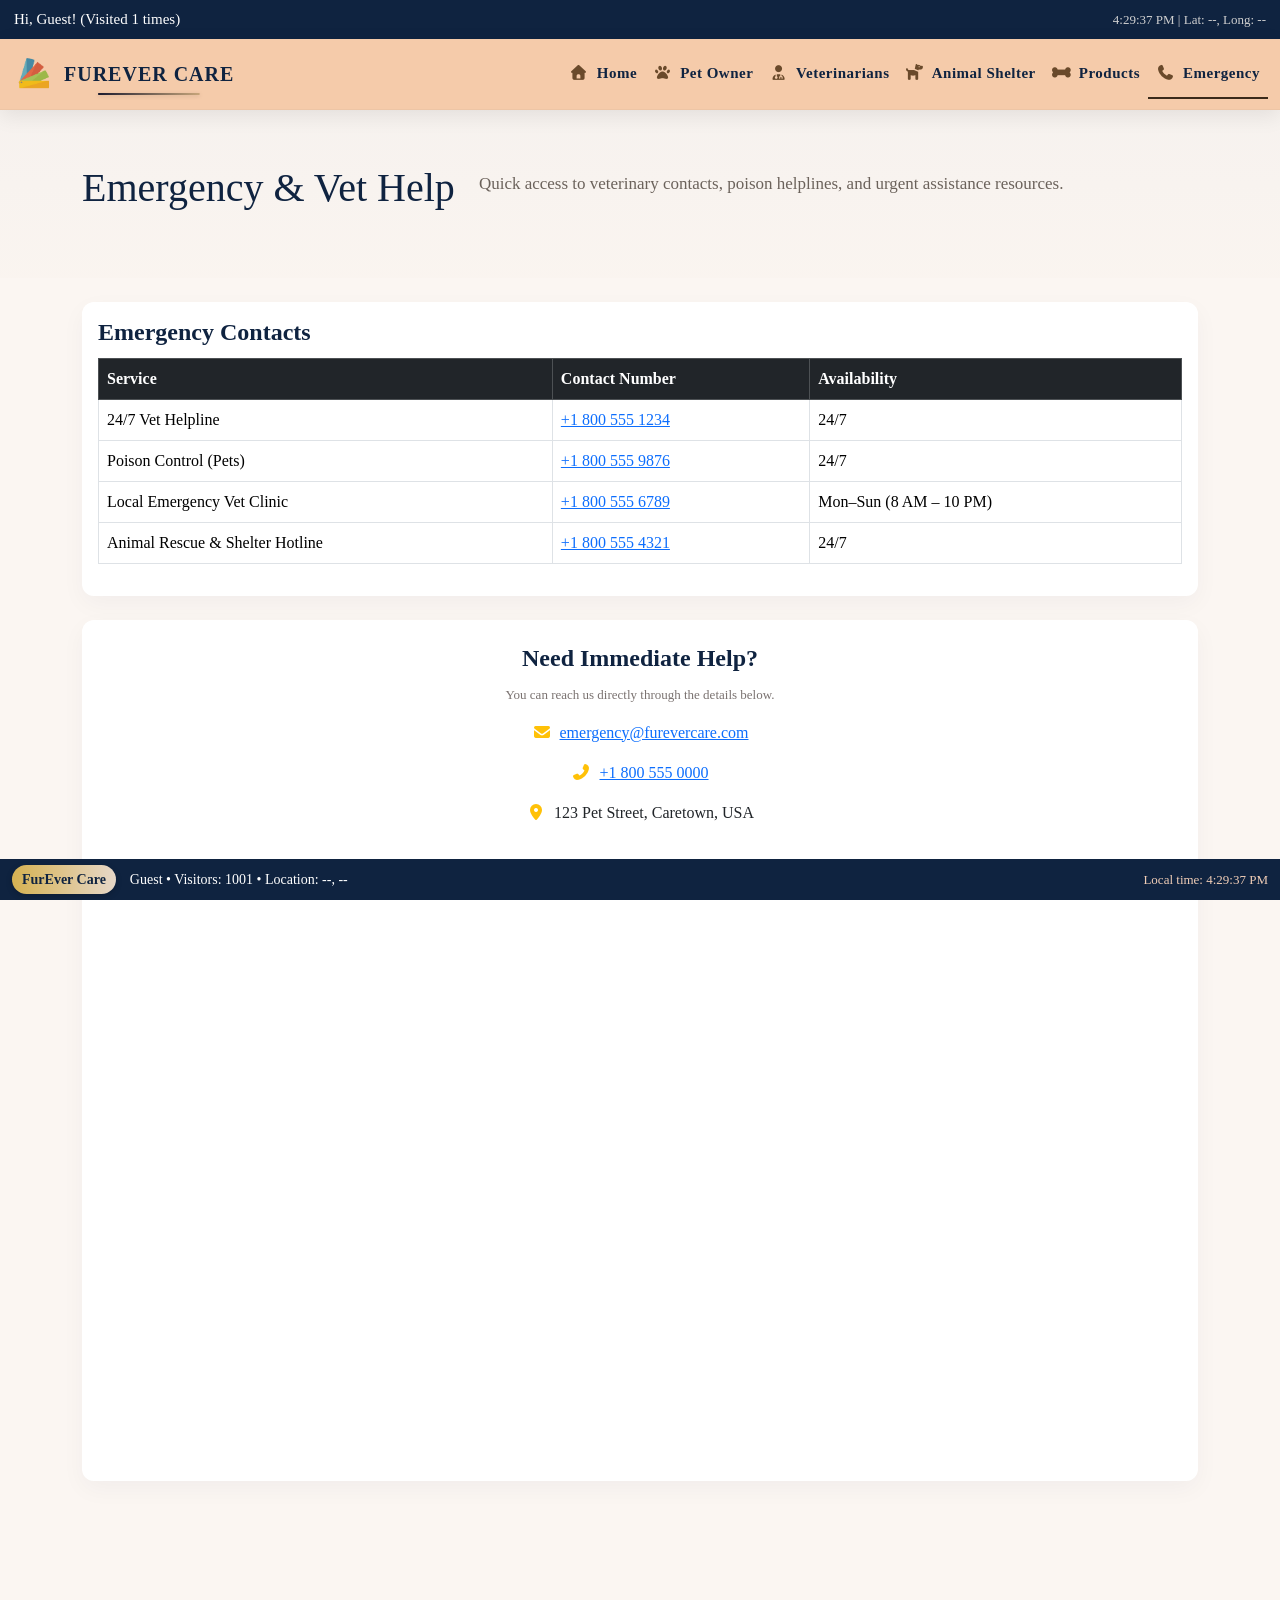
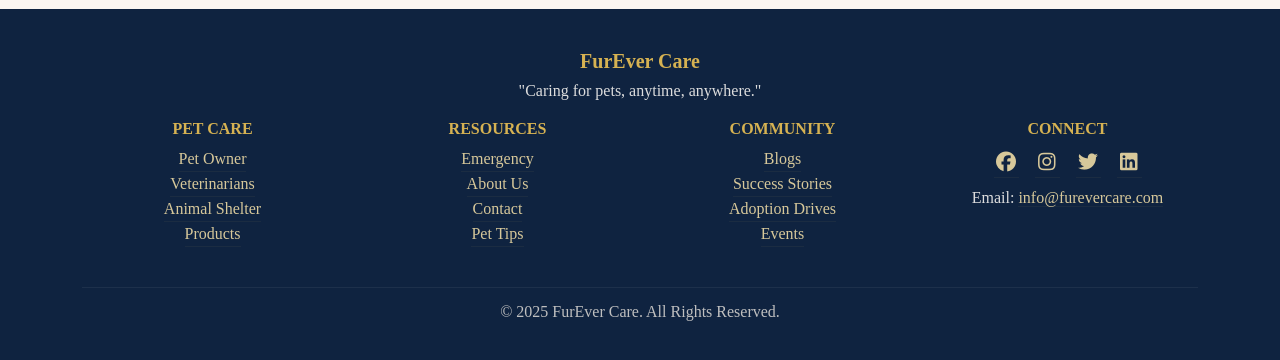
<file: emergency.html>
<!DOCTYPE html>
<html lang="en">
<head>
  <meta charset="utf-8" />
  <meta name="viewport" content="width=device-width,initial-scale=1" />
  <title>FurEver Care — Emergency & Vet Help</title>

  <!-- local CSS -->
  <link rel="stylesheet" href="css/all.min.css">
  <link rel="stylesheet" href="css/bootstrap.min.css">
  <link rel="stylesheet" href="css/aos.css">
  <link rel="stylesheet" href="css/style.css">
</head>
<body>
    <!-- Loading Screen -->
<div id="loadingScreen">
  <div class="loader">
    <img src="images/logo.png" alt="logo" class="loader-logo">
    <p class="loader-text">Loading FurEver Care...</p>
    <div class="paw-animation">
      <i class="fas fa-paw"></i>
      <i class="fas fa-paw"></i>
      <i class="fas fa-paw"></i>
    </div>
  </div>
</div>


  <!-- Top info bar -->
  <div class="top-info">
    <div class="left" id="topLeft">Hi, Guest! (<span id="visitCountText">Visited 1 time</span>)</div>
    <div class="right" id="topRight">--:--:-- AM | Lat: --, Long: --</div>
  </div>

  <!-- Navbar -->
  <nav class="navbar navbar-expand-lg custom-navbar">
    <div class="container-fluid">
      <a class="navbar-brand d-flex align-items-center" href="home.html">
        <img src="images/logo.png" alt="logo" class="logo img-fluid me-2" style="max-height:40px;">
        <span class="brand-text">FUREVER CARE</span>
      </a>

      <button class="navbar-toggler" type="button" data-bs-toggle="collapse" data-bs-target="#mainNavbar">
        <span class="navbar-toggler-icon"></span>
      </button>

      <div class="collapse navbar-collapse" id="mainNavbar">
        <ul class="navbar-nav ms-auto">
          <li class="nav-item"><a class="nav-link" href="home.html"><i class="fas fa-home"></i> Home</a></li>
          <li class="nav-item"><a class="nav-link" href="owner.html"><i class="fas fa-paw"></i> Pet Owner</a></li>
          <li class="nav-item"><a class="nav-link" href="vet.html"><i class="fas fa-user-md"></i> Veterinarians</a></li>
          <li class="nav-item"><a class="nav-link" href="shelter.html"><i class="fas fa-dog"></i> Animal Shelter</a></li>
          <li class="nav-item"><a class="nav-link" href="products.html"><i class="fas fa-bone"></i> Products</a></li>
          <li class="nav-item"><a class="nav-link active" href="emergency.html"><i class="fas fa-phone"></i> Emergency</a></li>
          <!-- <li class="nav-item"><a class="nav-link" href="contact.html"><i class="fas fa-envelope"></i> Contact</a></li> -->
        </ul>
      </div>
    </div>
  </nav>

  <!-- Hero -->
  <section class="hero">
    <div class="inner container text-center">
      <h1>Emergency & Vet Help</h1>
      <p class="lead">Quick access to veterinary contacts, poison helplines, and urgent assistance resources.</p>
    </div>
  </section>

  <main class="container">

    <!-- Emergency Table -->
    <div class="card p-3 mb-4" data-aos="fade-up">
      <h4 class="section-title">Emergency Contacts</h4>
      <div class="table-responsive">
        <table class="table table-bordered align-middle">
          <thead class="table-dark">
            <tr>
              <th>Service</th>
              <th>Contact Number</th>
              <th>Availability</th>
            </tr>
          </thead>
          <tbody>
            <tr>
              <td>24/7 Vet Helpline</td>
              <td><a href="tel:+18005551234">+1 800 555 1234</a></td>
              <td>24/7</td>
            </tr>
            <tr>
              <td>Poison Control (Pets)</td>
              <td><a href="tel:+18005559876">+1 800 555 9876</a></td>
              <td>24/7</td>
            </tr>
            <tr>
              <td>Local Emergency Vet Clinic</td>
              <td><a href="tel:+18005556789">+1 800 555 6789</a></td>
              <td>Mon–Sun (8 AM – 10 PM)</td>
            </tr>
            <tr>
              <td>Animal Rescue & Shelter Hotline</td>
              <td><a href="tel:+18005554321">+1 800 555 4321</a></td>
              <td>24/7</td>
            </tr>
          </tbody>
        </table>
      </div>
    </div>

    <!-- Contact Block -->
    <div class="card p-4 mb-4 text-center" data-aos="fade-up">
      <h4 class="section-title">Need Immediate Help?</h4>
      <p class="tiny">You can reach us directly through the details below.</p>
      <p><i class="fas fa-envelope me-2 text-warning"></i><a href="mailto:emergency@furevercare.com">emergency@furevercare.com</a></p>
      <p><i class="fas fa-phone-alt me-2 text-warning"></i><a href="tel:+18005550000">+1 800 555 0000</a></p>
      <p><i class="fas fa-map-marker-alt me-2 text-warning"></i>123 Pet Street, Caretown, USA</p>
      <div class="ratio ratio-16x9 mt-3">
        <iframe src="https://maps.google.com/maps?q=New%20York&t=&z=13&ie=UTF8&iwloc=&output=embed" allowfullscreen></iframe>
      </div>
    </div>

  </main>

  <!-- ticker -->
  <div class="ticker">
    <div class="chip">FurEver Care</div>
    <div id="tickerText" style="flex:1;">Loading time & location...</div>
    <div class="tiny">Local time: <span id="localClock">--:--:--</span></div>
  </div>

  <!-- Footer -->
  <footer class="lux-footer mt-4">
    <div class="container text-center">
      <div class="footer-logo-wrap mb-2">
        <h3 class="footer-brand-text mt-1">FurEver Care</h3>
        <p class="footer-tagline">"Caring for pets, anytime, anywhere."</p>
      </div>
      <div class="row justify-content-center">
        <div class="col-md-3 col-6 mb-3">
          <h6 class="footer-heading">Pet Care</h6>
          <ul class="list-unstyled footer-links">
            <li><a href="owner.html">Pet Owner</a></li>
            <li><a href="vet.html">Veterinarians</a></li>
            <li><a href="shelter.html">Animal Shelter</a></li>
            <li><a href="products.html">Products</a></li>
          </ul>
        </div>
        <div class="col-md-3 col-6 mb-3">
          <h6 class="footer-heading">Resources</h6>
          <ul class="list-unstyled footer-links">
            <li><a href="emergency.html">Emergency</a></li>
            <li><a href="about.html">About Us</a></li>
            <li><a href="contact.html">Contact</a></li>
            <li><a href="#">Pet Tips</a></li>
          </ul>
        </div>
        <div class="col-md-3 col-6 mb-3">
          <h6 class="footer-heading">Community</h6>
          <ul class="list-unstyled footer-links">
            <li><a href="#">Blogs</a></li>
            <li><a href="#">Success Stories</a></li>
            <li><a href="#">Adoption Drives</a></li>
            <li><a href="#">Events</a></li>
          </ul>
        </div>
        <div class="col-md-3 col-6 mb-3">
          <h6 class="footer-heading">Connect</h6>
          <div class="social-icons mb-2">
            <a href="https://www.facebook.com/login" target="_blank"><i class="fab fa-facebook"></i></a>
            <a href="https://www.instagram.com/accounts/login/" target="_blank"><i class="fab fa-instagram"></i></a>
            <a href="https://twitter.com/login" target="_blank"><i class="fab fa-twitter"></i></a>
            <a href="https://www.linkedin.com/login" target="_blank"><i class="fab fa-linkedin"></i></a>
          </div>
          <p class="footer-contact">Email: <a href="mailto:info@furevercare.com">info@furevercare.com</a></p>
        </div>
      </div>
      <div class="footer-bottom mt-2">
        <p>&copy; 2025 FurEver Care. All Rights Reserved.</p>
      </div>
    </div>
  </footer>

  <!-- Scripts -->
  <script src="js/bootstrap.bundle.min.js"></script>
  <script src="js/aos.js"></script>
  <script src="js/emergency.js"></script>

  <script>
  window.addEventListener("load", () => {
    const loader = document.getElementById("loadingScreen");
    if (loader) {
      loader.classList.add("hidden"); // fade out
    }
  });
</script>


</body>
</html>
</file>
<file: css/style.css>
/* Color palette */
:root {
  --nav-peach: #f5cbaa;
  --nav-navy: #0f2340;
  --gold: #d6b252;
  --muted: #fbf6f2;
  --accent: #80502c;
  --card-bg: #ffffff;
  --text: #101428;
}

body {
  background: var(--muted);
  color: var(--text);
  font-family: "Playfair Display", serif;
  margin: 0;
  padding: 0;
}

/* Thin top info bar */
.top-info {
  background: var(--nav-navy);
  color: #fff;
  padding: 8px 14px;
  font-size: 14px;
  display: flex;
  justify-content: space-between;
  align-items: center;
  gap: 12px;
}

.top-info .left {
  font-size: 15px;
}

.top-info .right {
  font-size: 13px;
  color: #cfcfcf;
}

/* Navbar */
.navbar {
  position: sticky;
  top: 0;
  background: var(--nav-peach);
  font-family: 'Playfair Display', serif;
  font-weight: 600;
  font-size: 15px;
  padding: 10px 0;
  box-shadow: 0 6px 20px rgba(0, 0, 0, 0.08);
  z-index: 1050;
  /*above content */
  letter-spacing: 0.5px;
  border-bottom: 1px solid rgba(0, 0, 0, 0.03);
}

.navbar-brand .logo {
  width: 44px;
  height: auto;
  margin-right: 8px;
}

.brand-text {
  font-family: "Cinzel", serif;
  font-weight: 700;
  color: var(--nav-navy);
  letter-spacing: 1px;
  font-size: 20px;
  position: relative;
  display: inline-block;
}

.brand-text::after {
  content: '';
  position: absolute;
  bottom: -0.3em;
  left: 50%;
  transform: translateX(-50%);
  width: 60%;
  height: 2px;
  background: linear-gradient(90deg, #1a1a2e, #C7A57A);
  border-radius: 2px;
  box-shadow: 0 1px 4px rgba(0, 0, 0, 0.15);
}

/* nav links */
.navbar .nav-link {
  color: var(--nav-navy) !important;
  font-weight: 600;
  font-size: 15px;
  /* fixed ittt*/
  padding: 10px 14px;
  position: relative;
  transition: all .25s ease;
}

.navbar .nav-link i {
  margin-right: 4px;
  color: #6a4a2b;
}

.navbar .nav-link:hover {
  color: var(--accent) !important;
  transform: translateY(-2px);
}

.navbar .nav-link::after {
  content: "";
  position: absolute;
  left: 0;
  bottom: -4px;
  width: 0;
  height: 2px;
  background-color: #3a2a1a;
  transition: width 0.3s ease;
}

.navbar .nav-link:hover::after,
.navbar .nav-link.active::after {
  width: 100%;
}

.navbar .nav-link.active {
  font-weight: 700;
}

/* Hero section */
.hero {
  background: linear-gradient(180deg, rgba(15, 35, 64, 0.02), rgba(199, 165, 122, 0.02));
  padding: 54px 0;
  margin-bottom: 24px;
}

.hero .inner {
  max-width: 1140px;
  margin: 0 auto;
  display: flex;
  align-items: center;
  gap: 24px;
}

.hero .hero-left {
  flex: 1;
}

.hero h1 {
  font-family: "Cinzel", serif;
  font-size: clamp(26px, 4vw, 40px);
  color: var(--nav-navy);
  margin: 0 0 12px;
}

.hero p {
  color: #6b625b;
  margin-bottom: 20px;
  font-size: 17px;
  max-width: 640px;
}

.btn-cta {
  background: linear-gradient(90deg, var(--nav-navy), var(--gold));
  color: #fff;
  padding: 14px 28px;
  border-radius: 34px;
  border: none;
  font-weight: 700;
  box-shadow: 0 18px 30px rgba(15, 35, 64, 0.12);
  transition: transform .25s ease, box-shadow .25s ease;
}

.btn-cta:hover {
  transform: translateY(-4px);
  box-shadow: 0 26px 50px rgba(15, 35, 64, 0.18);
}

/* Bootstrap button override */
.btn-primary {
  background: linear-gradient(90deg, var(--nav-navy), var(--gold));
  border: none;
  color: #fff;
  font-weight: 600;
  transition: all 0.3s ease;
}

.btn-primary:hover {
  background: linear-gradient(90deg, var(--gold), var(--nav-navy));
  transform: translateY(-2px);
  box-shadow: 0 4px 12px rgba(0, 0, 0, 0.2);
}

.btn-outline-secondary {
  border-color: var(--accent);
  color: var(--accent);
}

.btn-outline-secondary:hover {
  background: var(--accent);
  color: #fff;
}

/* Cards */
.card {
  background: var(--card-bg);
  border-radius: 12px;
  border: none;
  padding: 18px;
  box-shadow: 0 8px 24px rgba(15, 35, 64, 0.04);
}

/* Section titles */
.section-title {
  font-family: "Cinzel", serif;
  color: var(--nav-navy);
  font-weight: 700;
  margin-bottom: 12px;
}

.tiny {
  color: #7a7270;
  font-size: 13px;
}

/* Product card */
.product-card {
  border-radius: 12px;
  overflow: hidden;
  background: linear-gradient(180deg, #fff, #fbf7f2);
  transition: transform .28s ease, box-shadow .28s ease;
}

.product-card img {
  width: 100%;
  height: 160px;
  object-fit: cover;
  display: block;
  transition: transform .5s ease;
}

.product-card:hover {
  transform: translateY(-8px);
  box-shadow: 0 20px 40px rgba(15, 35, 64, 0.08);
}

.product-card:hover img {
  transform: scale(1.06);
}

/* Feeding Chart */
#feedingChart {
  width: 100% !important;
  height: 240px !important;
}

/* Pet summary */
.pet-summary {
  border-left: 4px solid var(--gold);
  padding-left: 12px;
  background: rgba(215, 182, 110, 0.03);
  border-radius: 6px;
}

/* Elegant bottom ticker */
.ticker {
  position: fixed;
  bottom: 0;
  left: 0;
  width: 100%;
  background: var(--nav-navy);
  color: #fff;
  font-size: 14px;
  padding: 6px 12px;
  display: flex;
  align-items: center;
  gap: 14px;
  z-index: 1040;
  overflow: hidden;
}

/* gold chip (brand tag) */
.ticker .chip {
  background: linear-gradient(90deg, var(--gold), #e6d7c8);
  color: var(--nav-navy);
  padding: 4px 10px;
  border-radius: 20px;
  font-weight: 700;
  white-space: nowrap;
  box-shadow: 0 2px 6px rgba(0, 0, 0, 0.2);
}

/* scrolling text */
.ticker-text {
  flex: 1;
  white-space: nowrap;
  overflow: hidden;
  position: relative;
}

.ticker-text span {
  display: inline-block;
  padding-left: 100%;
  animation: tickerScroll 18s linear infinite;
}

@keyframes tickerScroll {
  0% {
    transform: translateX(0);
  }

  100% {
    transform: translateX(-100%);
  }
}

/* clock on right */
.ticker .tiny {
  font-size: 13px;
  color: #f0cdb6;
  white-space: nowrap;
}

/* Footer */
.lux-footer {
  background: var(--nav-navy);
  color: #ddd;
  padding: 36px 0 20px;
  font-family: "Playfair Display", serif;
  width: 100%;
  left: 0;
  bottom: 0;
}

.lux-footer .footer-brand-text {
  color: var(--gold);
  font-weight: 700;
  font-size: 20px;
  margin-bottom: 6px;
}

.lux-footer a {
  color: #d7c89a;
  text-decoration: none;
  border-bottom: 1px solid rgba(215, 182, 110, 0.06);
}

.lux-footer .footer-heading {
  color: var(--gold);
  font-weight: 700;
  text-transform: uppercase;
  margin-bottom: 8px;
}

.footer-bottom {
  border-top: 1px solid rgba(255, 255, 255, 0.06);
  margin-top: 18px;
  padding-top: 12px;
  color: #bfbfbf;
  text-align: center;
}

/* Footer social icons hover animation */
.lux-footer .social-icons a {
  display: inline-block;
  font-size: 20px;
  margin: 0 6px;
  color: #d7c89a;
  transition: transform 0.3s ease, color 0.3s ease, text-shadow 0.3s ease;
}

.lux-footer .social-icons a:hover {
  color: var(--gold);
  transform: translateY(-4px) scale(1.15);
  text-shadow: 0 0 12px rgba(214, 178, 82, 0.8);
}

/* Footer links hover effect */
.lux-footer .footer-links a {
  position: relative;
  display: inline-block;
  color: #d7c89a;
  text-decoration: none;
  transition: color 0.3s ease;
}

.lux-footer .footer-links a::after {
  content: "";
  position: absolute;
  left: 0;
  bottom: -2px;
  width: 0%;
  height: 2px;
  background: linear-gradient(90deg, transparent, var(--gold), transparent);
  transition: width 0.4s ease;
}

.lux-footer .footer-links a:hover {
  color: var(--gold);
}

.lux-footer .footer-links a:hover::after {
  width: 100%;
}

/* trying to make footer sticky to bottom on short pages */
body {
  display: flex;
  min-height: 100vh;
  flex-direction: column;
}

main {
  flex: none;
  /* stop forcing footer behavior */
  padding-bottom: 80px;
  /* leave space for footer */
}



/* Responsstuff*/
@media (max-width: 991px) {
  .hero .inner {
    flex-direction: column;
    text-align: center;
  }

  .hero .hero-left,
  .hero .hero-right {
    width: 100%;
  }

  .navbar .navbar-nav {
    gap: 8px;
  }
}

/* Animations */
[data-aos="fade-up"] {
  transition: transform .6s ease, opacity .6s ease;
}

.navbar-toggler {
  border: none;
  background: transparent;
}

/* .navbar-toggler-icon {
  background-image: url("data:image/svg+xml,%3csvg xmlns='http://www.w3.org/2000/svg' fill='%233a2a1a' viewBox='0 0 30 30'%3e%3cpath stroke='rgba%2838,38,38,1%29' stroke-width='2' d='M4 7h22M4 15h22M4 23h22'/%3e%3c/svg%3e");
} */
/* Footer social icons hover animation */
.lux-footer .social-icons a {
  display: inline-block;
  font-size: 20px;
  margin: 0 6px;
  color: #d7c89a;
  transition: transform 0.3s ease, color 0.3s ease, text-shadow 0.3s ease;
}

.lux-footer .social-icons a:hover {
  color: var(--gold);
  transform: translateY(-4px) scale(1.15);
  text-shadow: 0 0 12px rgba(214, 178, 82, 0.8);
}

/* Footer links hover effect */
.lux-footer .footer-links a {
  position: relative;
  display: inline-block;
  color: #d7c89a;
  text-decoration: none;
  transition: color 0.3s ease;
}

.lux-footer .footer-links a::after {
  content: "";
  position: absolute;
  left: 0;
  bottom: -2px;
  width: 0%;
  height: 2px;
  background: linear-gradient(90deg, transparent, var(--gold), transparent);
  transition: width 0.4s ease;
}

.lux-footer .footer-links a:hover {
  color: var(--gold);
}

.lux-footer .footer-links a:hover::after {
  width: 100%;
}

.navbar-brand {
  margin-right: 0 !important;
  padding-left: 0 !important;
}

/* Better looking toggler */
.navbar-toggler {
  border: none;
  font-size: 1.4rem;
  color: #2b2b2b;
}

.navbar-toggler:focus {
  box-shadow: none;
}

/* Hide toggler on large screens (force it just in case) */
@media (min-width: 992px) {
  .navbar-toggler {
    display: none;
  }
}

/* Emergency page specific styles */

/* Emergency contacts table */
.emergency-table {
  width: 100%;
  border-collapse: collapse;
  margin: 1rem 0;
  background: #fff;
  border-radius: 8px;
  overflow: hidden;
  box-shadow: 0 6px 20px rgba(0, 0, 0, 0.08);
}

.emergency-table th {
  background: var(--accent, #c7a57a);
  color: #fff;
  text-align: left;
  padding: 0.75rem;
  font-weight: 600;
}

.emergency-table td {
  padding: 0.75rem;
  border-top: 1px solid #eee;
}

.emergency-table tr:hover {
  background: rgba(199, 165, 122, 0.08);
  transition: 0.3s;
}

/* Contact block */
.emergency-contact {
  background: #fdfdfd;
  padding: 1rem;
  border-radius: 8px;
  box-shadow: 0 4px 12px rgba(0, 0, 0, 0.05);
  margin-top: 1.5rem;
}

.emergency-contact h5 {
  color: var(--accent, #c7a57a);
  font-weight: 700;
  margin-bottom: 0.5rem;
}

/* Loading screen */
#loadingScreen {
  position: fixed;
  top: 0;
  left: 0;
  width: 100%;
  height: 100%;
  background: #fff7f2;
  display: flex;
  justify-content: center;
  align-items: center;
  flex-direction: column;
  z-index: 2000;
  transition: opacity 0.6s ease, visibility 0.6s ease;
}

#loadingScreen.hidden {
  opacity: 0;
  visibility: hidden;
}

/* Loader inner content */
.loader-logo {
  width: 80px;
  height: auto;
  margin-bottom: 12px;
  animation: pulse 1.6s infinite;
}

.loader-text {
  font-family: "Playfair Display", serif;
  font-weight: 600;
  font-size: 1.1rem;
  color: #80502c;
  margin-bottom: 16px;
}

.paw-animation {
  display: flex;
  gap: 10px;
}

.paw-animation i {
  font-size: 1.4rem;
  color: #d6b252;
  animation: bounce 1.2s infinite;
}

.paw-animation i:nth-child(2) {
  animation-delay: 0.2s;
}

.paw-animation i:nth-child(3) {
  animation-delay: 0.4s;
}

/* Animations */
@keyframes pulse {

  0%,
  100% {
    transform: scale(1);
    opacity: 0.8;
  }

  50% {
    transform: scale(1.1);
    opacity: 1;
  }
}

@keyframes bounce {

  0%,
  100% {
    transform: translateY(0);
  }

  50% {
    transform: translateY(-6px);
  }
}
/* Let main stretch so footer stays at bottom */
main {
  flex: 1;
}

/* Product cards */
.product-card {
  display: flex;
  flex-direction: column;
  height: 100%; /* makes equal height cards */
}

.product-card img {
  width: 100%;
  height: 180px;
  object-fit: cover;
  border-top-left-radius: .5rem;
  border-top-right-radius: .5rem;
}

/* Buttons layout */
.card-buttons {
  display: flex;
  gap: .5rem;
  margin-top: auto; /* push to bottom */
}

/* Footer spacing */
footer {
  margin-top: 2rem;
  padding: 1rem 0;
  background: #f8f9fa;
}
</file>
